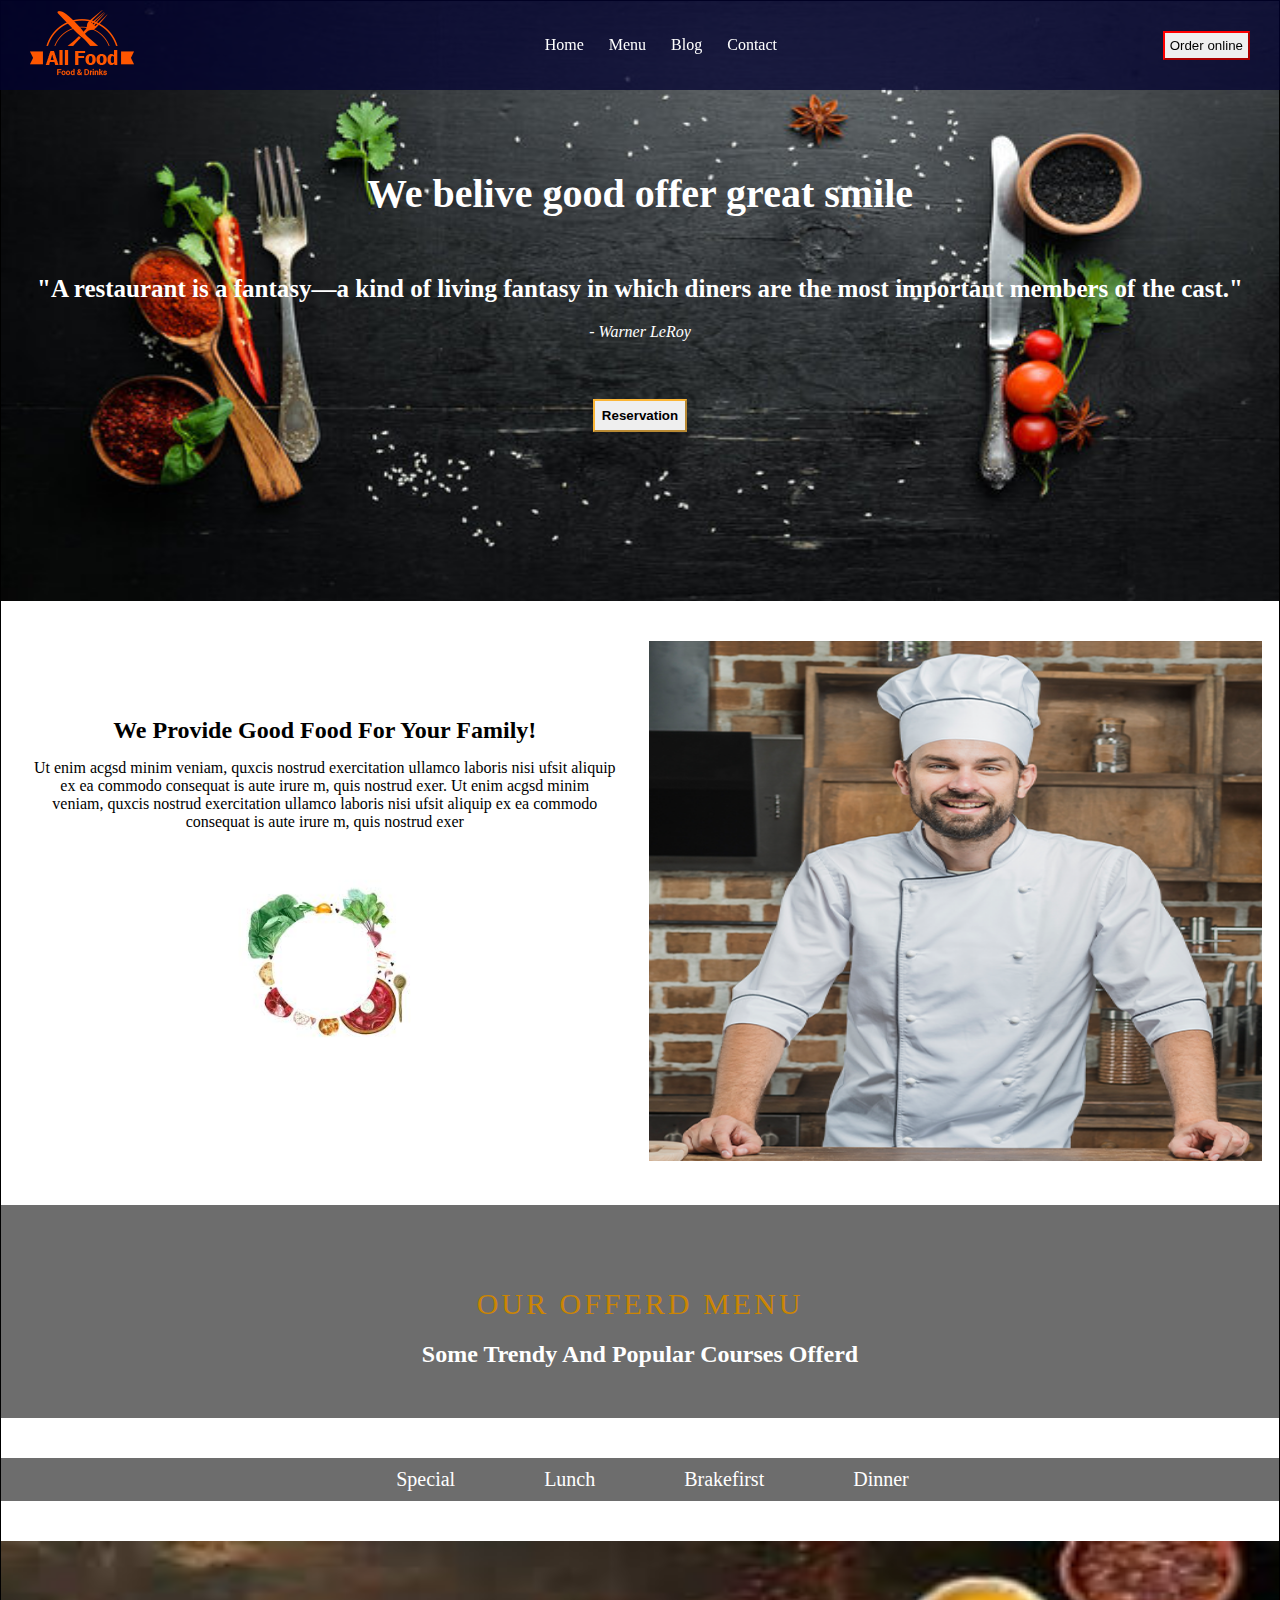
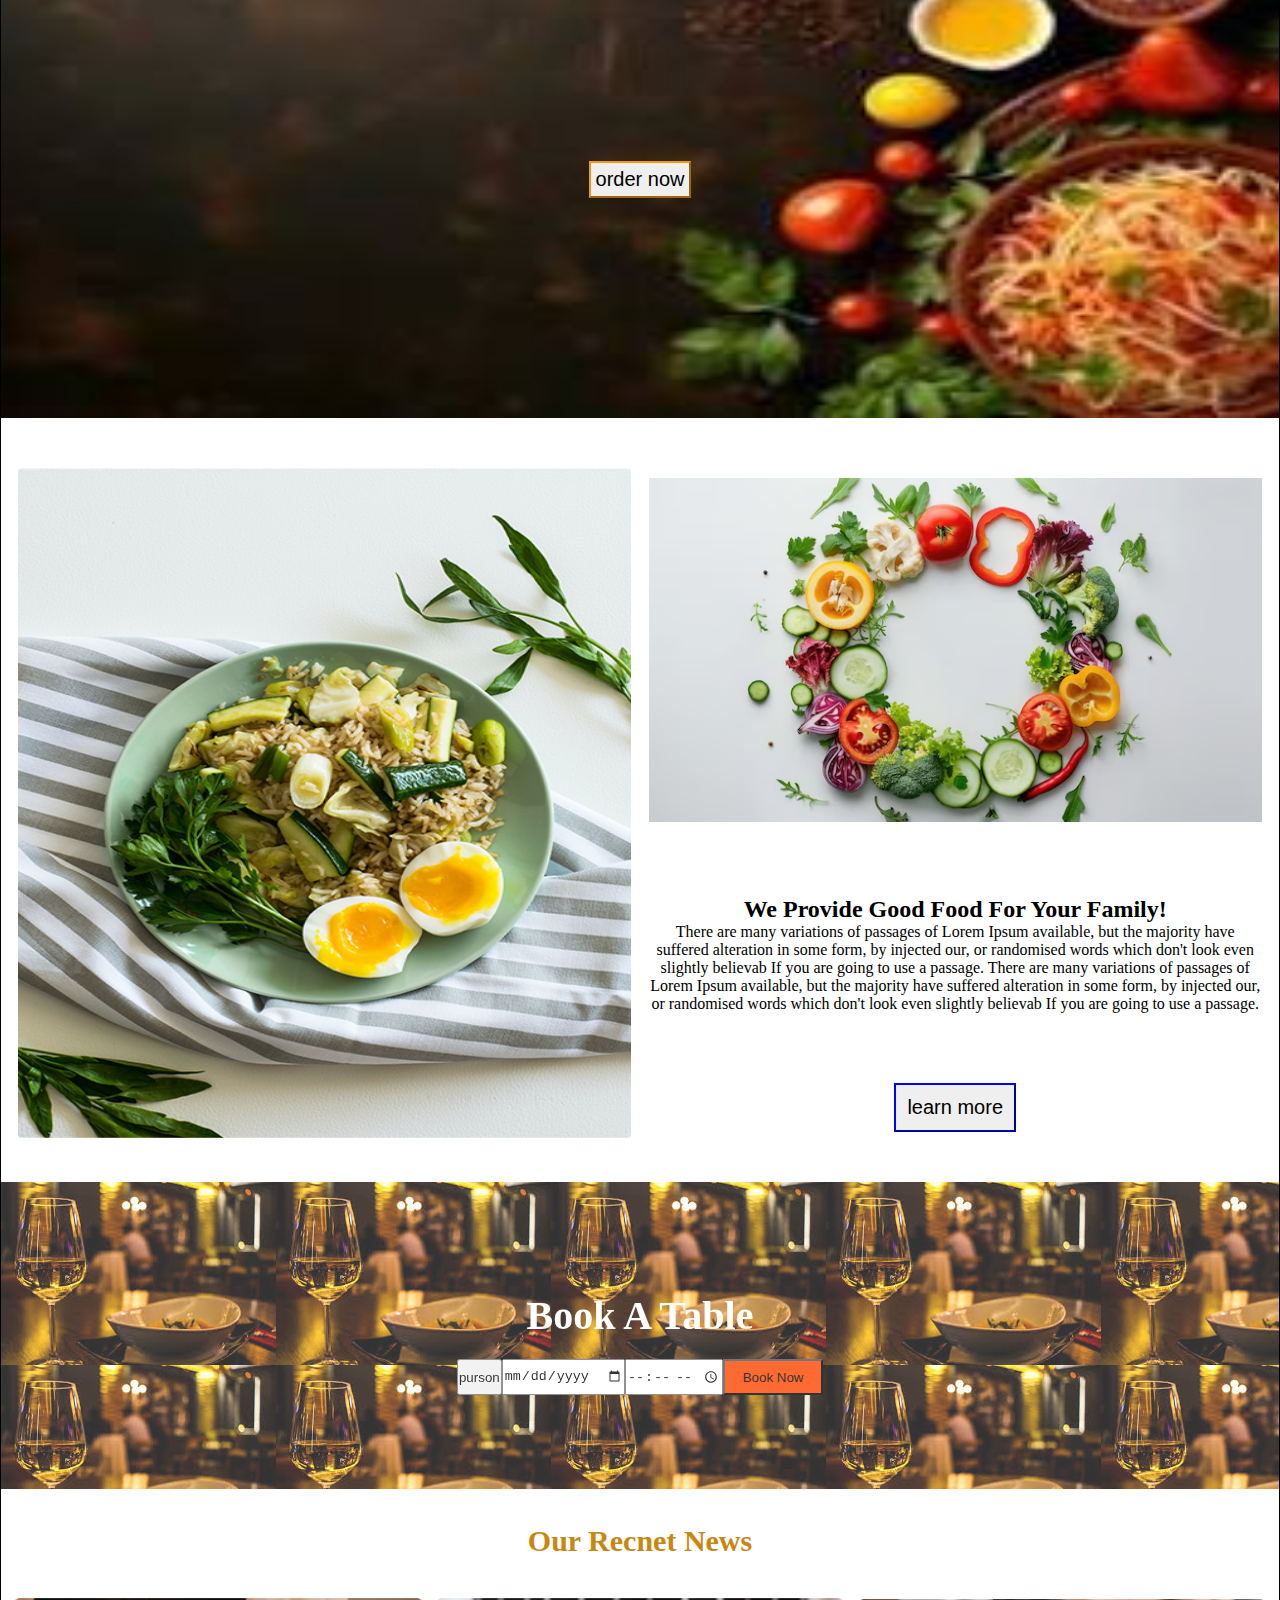
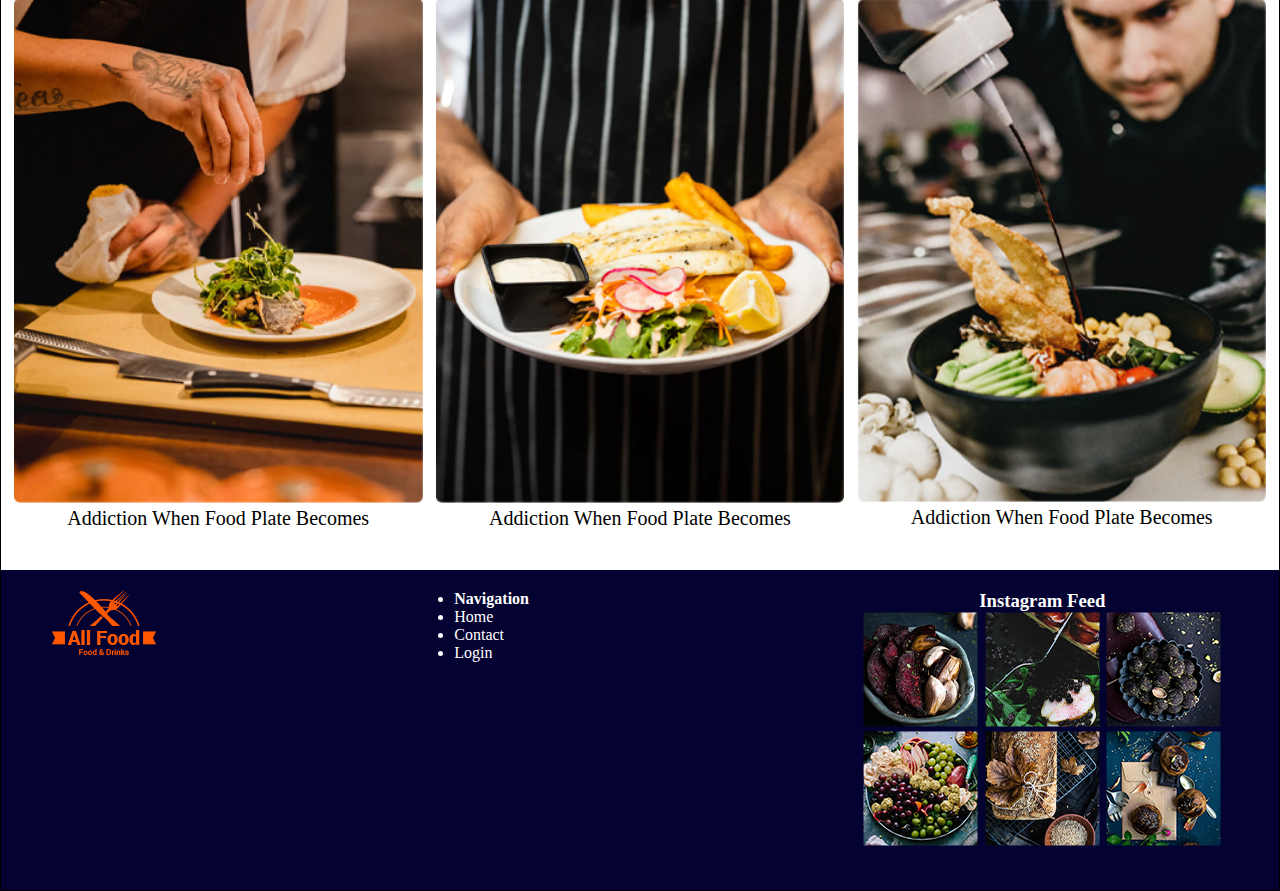
<file: index.html>
<!DOCTYPE html>
<html lang="en">

<head>
    <meta charset="UTF-8">
    <meta name="viewport" content="width=device-width, initial-scale=1.0">
    <link rel="stylesheet" href="style.css">
    <link rel="stylesheet" href="https://cdnjs.cloudflare.com/ajax/libs/font-awesome/6.7.2/css/all.min.css">
    <link rel="icon" href="logo.png">
    <title>Restaurant</title>
</head>

<body>
    <section id="container">
        <header>
            <section class="header">
                <div>
                    <img src="logo.png">
                </div>
                <div id="navbar">
                    <nav>
                        <ul type="none" id="menu">
                            <li><a href="index.html">Home</a></li>
                            <li><a href="menu.html">Menu</a></li>
                            <li><a href="blog.html">Blog</a></li>
                            <li><a href="contact.html">Contact</a></li>
                        </ul>
                    </nav>
                </div>
                <div id="navbar_icon">
                    <i class="fas fa-bars"></i>
                </div>
                <div>
                    <button class="button-order">Order online</button>
                </div>
                </div>
            </section>
        </header>
        <main>
            <section id="sec1">
                <h1 class="p"> We belive good offer great smile</h1>
                <div>
                    <h3>"A restaurant is a fantasy—a kind of living
                        fantasy
                        in which diners are the most important members of
                        the cast." </h3>
                    <cite> - Warner LeRoy </cite>
                </div>
                <button class="buttonresur">Reservation</button>
            </section>
            <section id="sec2">
                <div class="childsec1">
                    <h2>We Provide Good Food For Your Family!</h2>
                    <p>Ut enim acgsd minim veniam, quxcis nostrud exercitation ullamco laboris nisi ufsit aliquip ex ea
                        commodo consequat is aute irure m, quis nostrud exer.
                        Ut enim acgsd minim veniam, quxcis nostrud exercitation ullamco laboris nisi ufsit aliquip ex ea
                        commodo consequat is aute irure m, quis nostrud exer
                    </p>
                    <img src="images.jpeg" id="img1">
                </div>
                <div class="childsec1_1">
                    <img src="about.png">
                </div>
            </section>
            <section id="sec3">
                <div class="childsec2">
                    <p class="mytitle">Our Offerd Menu</p>
                    <h2>Some Trendy And Popular Courses Offerd</h2>
                </div>
                <div id="sec3a">
                    <nav>
                        <a href="#">Special</a>
                        <a href="#">Lunch</a>
                        <a href="#">Brakefirst</a>
                        <a href="#">Dinner</a>
                    </nav>
                </div>
            </section>
            <section id="sec4">

                <button class="but">order now</button>

            </section>
            <section id="sec5">
                <div class="childsec3_1">
                    <img src="about2.png">
                </div>
                <div class="childsec3">
                    <img src="sec5img.avif" id="sec5_1">
                    <h2>We Provide Good Food For Your Family!</h2>
                    <p>There are many variations of passages of Lorem Ipsum available, but the majority have suffered
                        alteration in some form,
                        by injected our, or randomised words which don't look even slightly believab If you are going to
                        use a passage.
                        There are many variations of passages of Lorem Ipsum available, but the majority have suffered
                        alteration in some form,
                        by injected our, or randomised words which don't look even slightly believab If you are going to
                        use a passage.</p>
                    <button>learn more</button>
                </div>
            </section>
            <section class="sec6">
                <h2>Book A Table</h2>
                <div class="childsec4">
                    <form>
                        <div class="childsec4">
                            <input type="button" value="purson">
                            <br>
                            <br>
                            <input type="date" value="dare">
                            <br>
                            <br>
                            <input type="time" value="time">
                            <br>
                            <br>
                            <button>Book Now</button>
                        </div>
                    </form>
                </div>
            </section>
            <h2 id="text2">Our Recnet News</h2>
            <section id="img2"> <!-----sec7-------->
                <div>
                    <img src="sec7_1.png">
                    <p> Addiction When Food Plate Becomes</p>
                </div>
                <div>
                    <img src="sec7_2.png">
                    <p> Addiction When Food Plate Becomes</p>
                </div>
                <div>
                    <img src="sec7_3.png">
                    <p> Addiction When Food Plate Becomes</p>
                </div>
            </section>
        </main> <!--main section close-->
        <footer>
            <div class="footer1">
                <img src="logo.png" id="logoimage1">
            </div>
            <div class="footer1">
                <ul>
                    <li>
                        <h4>Navigation</h4>
                    </li>
                    <li><a href="index.html">Home</a> </li>
                    <li><a href="Contact.html">Contact</a></li>
                    <li><a href="#">Login</a> </li>
                </ul>
            </div>
            <div class="footer1">
                <div id="un">
                    <h3 id="text">Instagram Feed</h3>
                </div>
                <div id="footerimg">
                    <div class="img3">
                        <img src="footer1.png">
                    </div>
                    <div class="img3">
                        <img src="footer2.png">
                    </div>
                    <div class="img3">
                        <img src="footer3.png">
                    </div>
                    <div class="img3">
                        <img src="footer4.png">
                    </div>
                    <div class="img3">
                        <img src="footer5.png">
                    </div>
                    <div class="img3">
                        <img src="footer6.png">
                    </div>
                </div>
        </footer>
    </section>
</body>

</html>
</file>
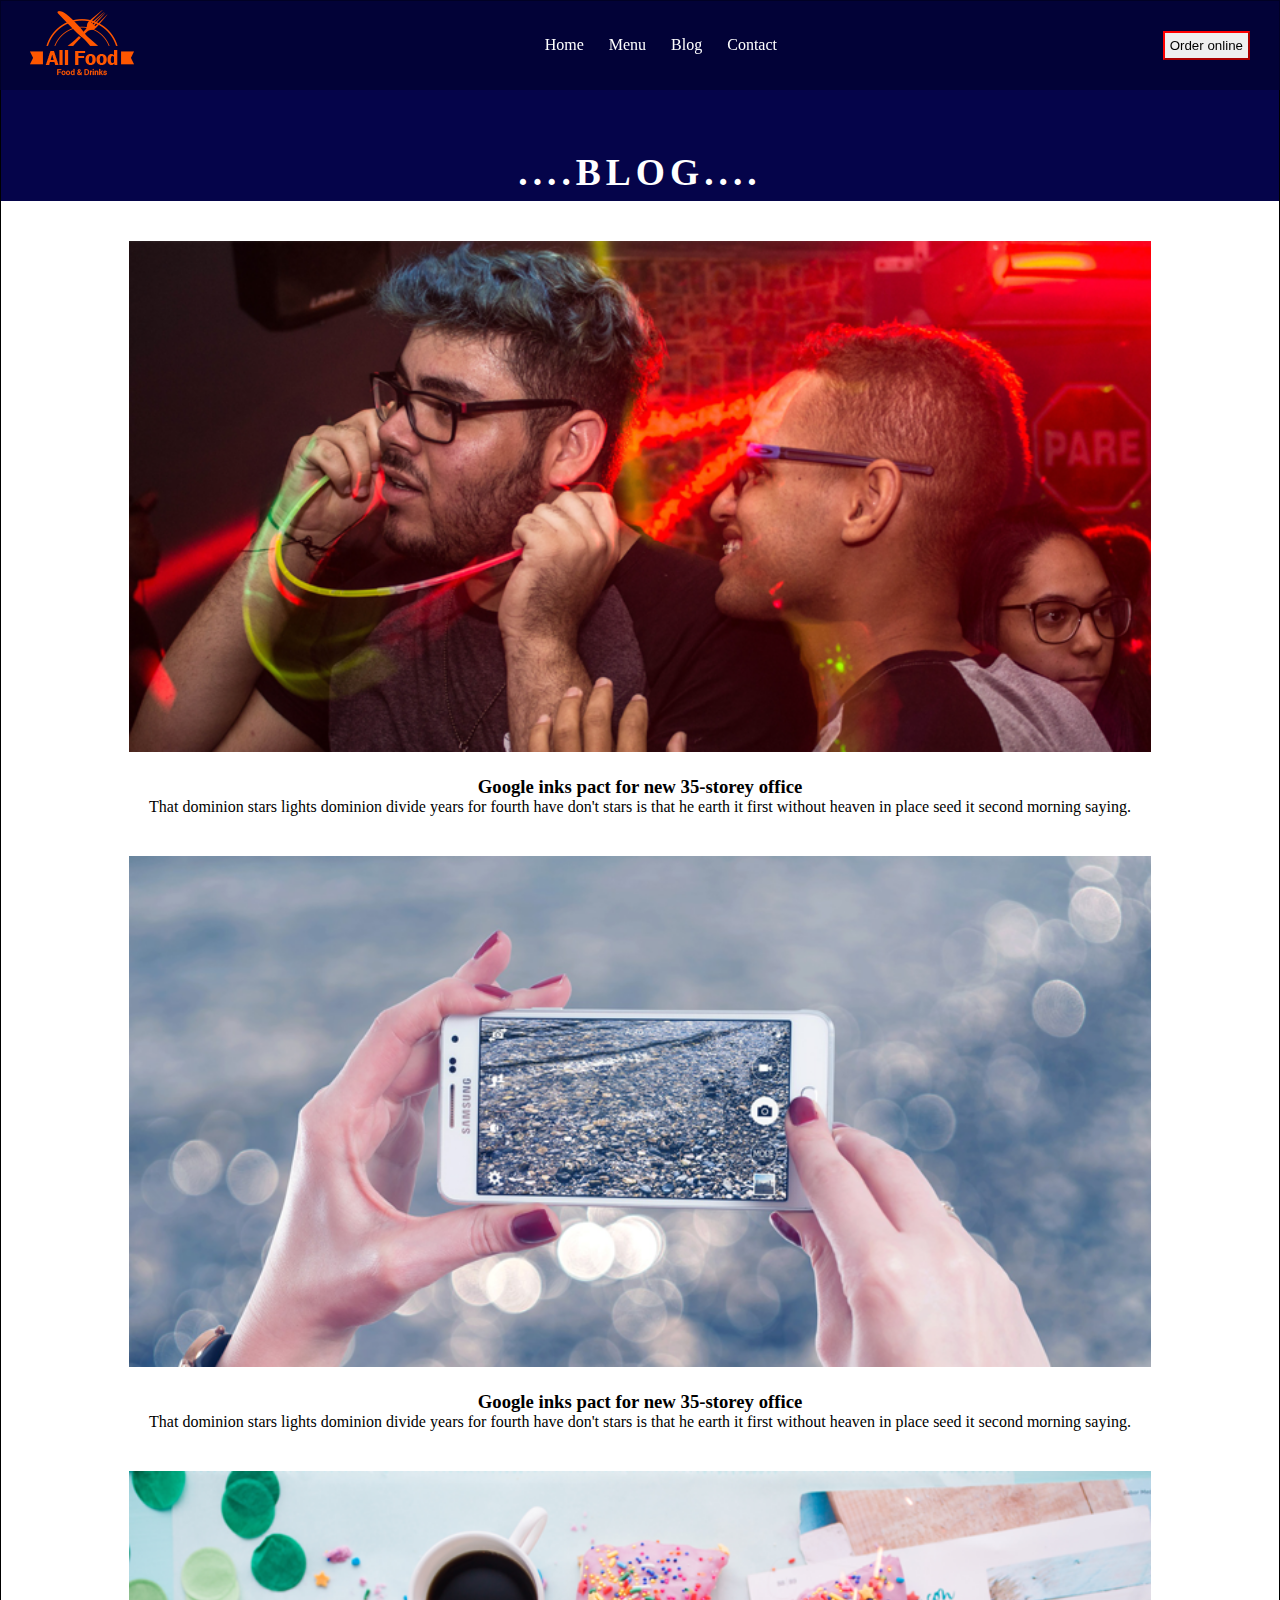
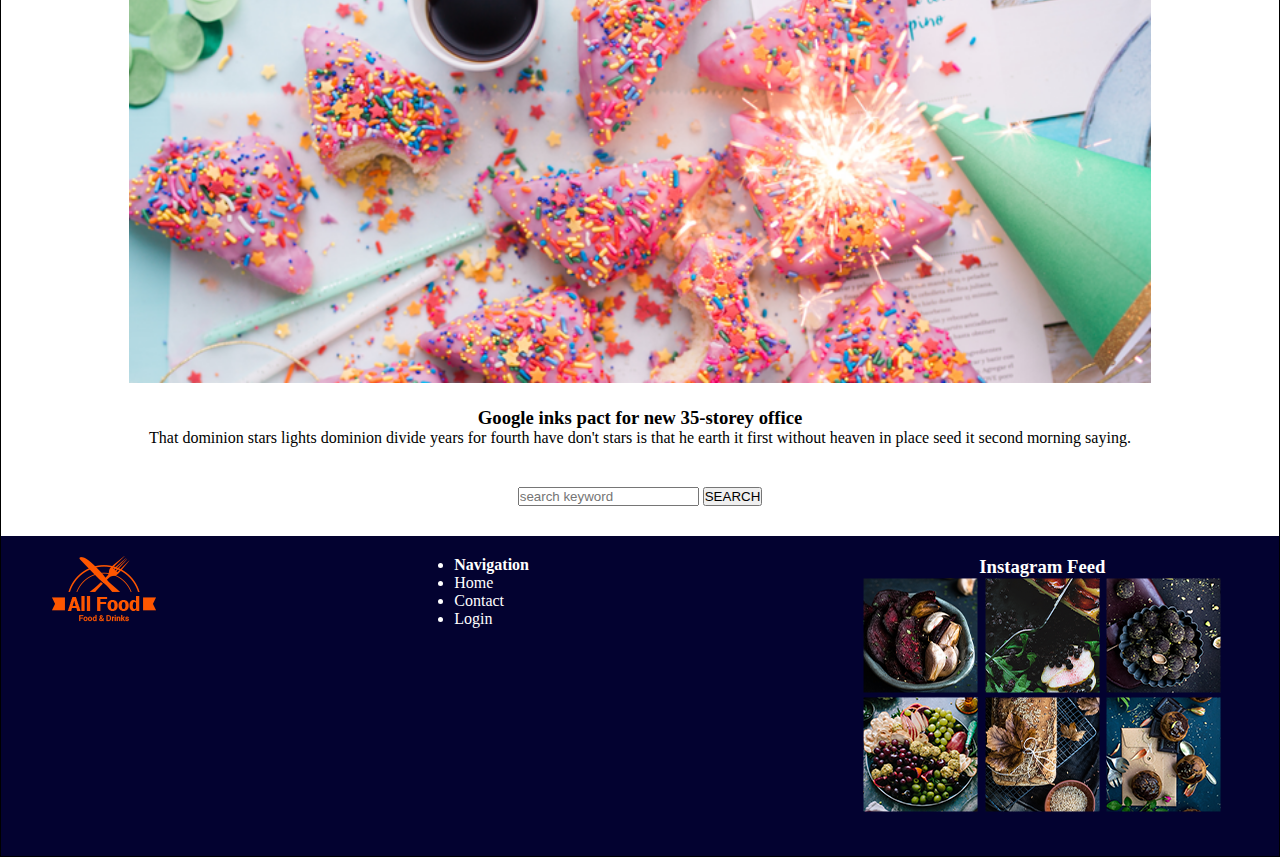
<file: blog.html>
<!DOCTYPE html>
<html lang="en">
<head>
    <meta charset="UTF-8">
    <meta name="viewport" content="width=device-width, initial-scale=1.0">
    <link rel="stylesheet" href="https://cdnjs.cloudflare.com/ajax/libs/font-awesome/6.7.2/css/all.min.css">
     <link rel="stylesheet" href="https://cdnjs.cloudflare.com/ajax/libs/font-awesome/6.7.2/css/all.min.css" >
     <link rel="stylesheet" href="style.css">
    <link rel="icon"href="logo.png">
    <title>Blog</title>
    <style>

/* main */
.blogsec1{
    text-align: center;
    align-items: center;
}
.blogsec1 h3{
    margin-top: 20px;
}
.blogsec1 img{
    width:80%;
}
.blogsec1 p{
    margin-bottom: 40px;
}
.about{
    /* padding: 50px 40px; */
    height: 200px;
    width: 100%;
    background-color: rgb(5, 4, 74);
    color: white;
    font-size: 25px;
    letter-spacing: 5px;
    margin-bottom: 40px;    
}
.about h2{
    bottom: 0px;
    text-align: center;
    padding:150px 0px ;
}


/* footer */
 </style>

<!-- end sy\tyle section -->


</head>
<body>
     <section id="container">
    <header>
            <section class="header">
                <div>
                    <img src="logo.png">
                </div>
                <div id="navbar">
                    <nav>
                        <ul type="none" id="menu">
                            <li><a href="index.html">Home</a></li>
                            <li><a href="menu.html">Menu</a></li>
                            <li><a href="blog.html">Blog</a></li>
                            <li><a href="contact.html">Contact</a></li>
                        </ul>
                    </nav>
                </div>
                <div id="navbar_icon">
                    <i class="fas fa-bars"></i>
                </div>
                <div>
                    <button class="button-order">Order online</button>
                </div>
                </div>
            </section>
        </header> <!--end header -->
        <main>
<section class="blogsec1">
    <div class="about">
        <h2>....BLOG....</h2>
    </div>
    <div>
        <img src="single_blog_1.png">
        <h3>Google inks pact for new 35-storey office</h3>
        <p>That dominion stars lights dominion divide years for fourth have don't stars is that he earth it first without
             heaven in place seed it second morning saying.</p>
    </div>
    <div>
    <img src="single_blog_2.png">
     <h3>Google inks pact for new 35-storey office</h3>
        <p>That dominion stars lights dominion divide years for fourth have don't stars is that he earth it first without
             heaven in place seed it second morning saying.</p>
    </div>
    <div>
        <img src="single_blog_3.png">
         <h3>Google inks pact for new 35-storey office</h3>
        <p>That dominion stars lights dominion divide years for fourth have don't stars is that he earth it first without
             heaven in place seed it second morning saying.</p>
    </div>
    <div>
        <form action="">
            <input type="text" placeholder="search keyword">
            <button>SEARCH</button>
        </form>
    </div>

</section>
 </main> <!-- end main  -->
    <footer style="margin-top: 30px;">
            <div class="footer1">
                <img src="logo.png" id="logoimage1">
            </div>
            <div class="footer1">
                <ul>
                    <li>
                        <h4>Navigation</h4>
                    </li>
                    <li><a href="index.html">Home</a> </li>
                    <li><a href="Contact.html">Contact</a></li>
                    <li><a href="login">Login</a> </li>
                </ul>
            </div>
            <div class="footer1">
                <div id="un">
                    <h3 id="text">Instagram Feed</h3>
                </div>
                <div id="footerimg">
                    <div class="img3">
                        <img src="footer1.png">
                    </div>
                    <div class="img3">
                        <img src="footer2.png">
                    </div>
                    <div class="img3">
                        <img src="footer3.png">
                    </div>
                    <div class="img3">
                        <img src="footer4.png">
                    </div>
                    <div class="img3">
                        <img src="footer5.png">
                    </div>
                    <div class="img3">
                        <img src="footer6.png">
                    </div>
                </div>
        </footer> 
 </section><!--container section close-->
</body>
</html>
</file>
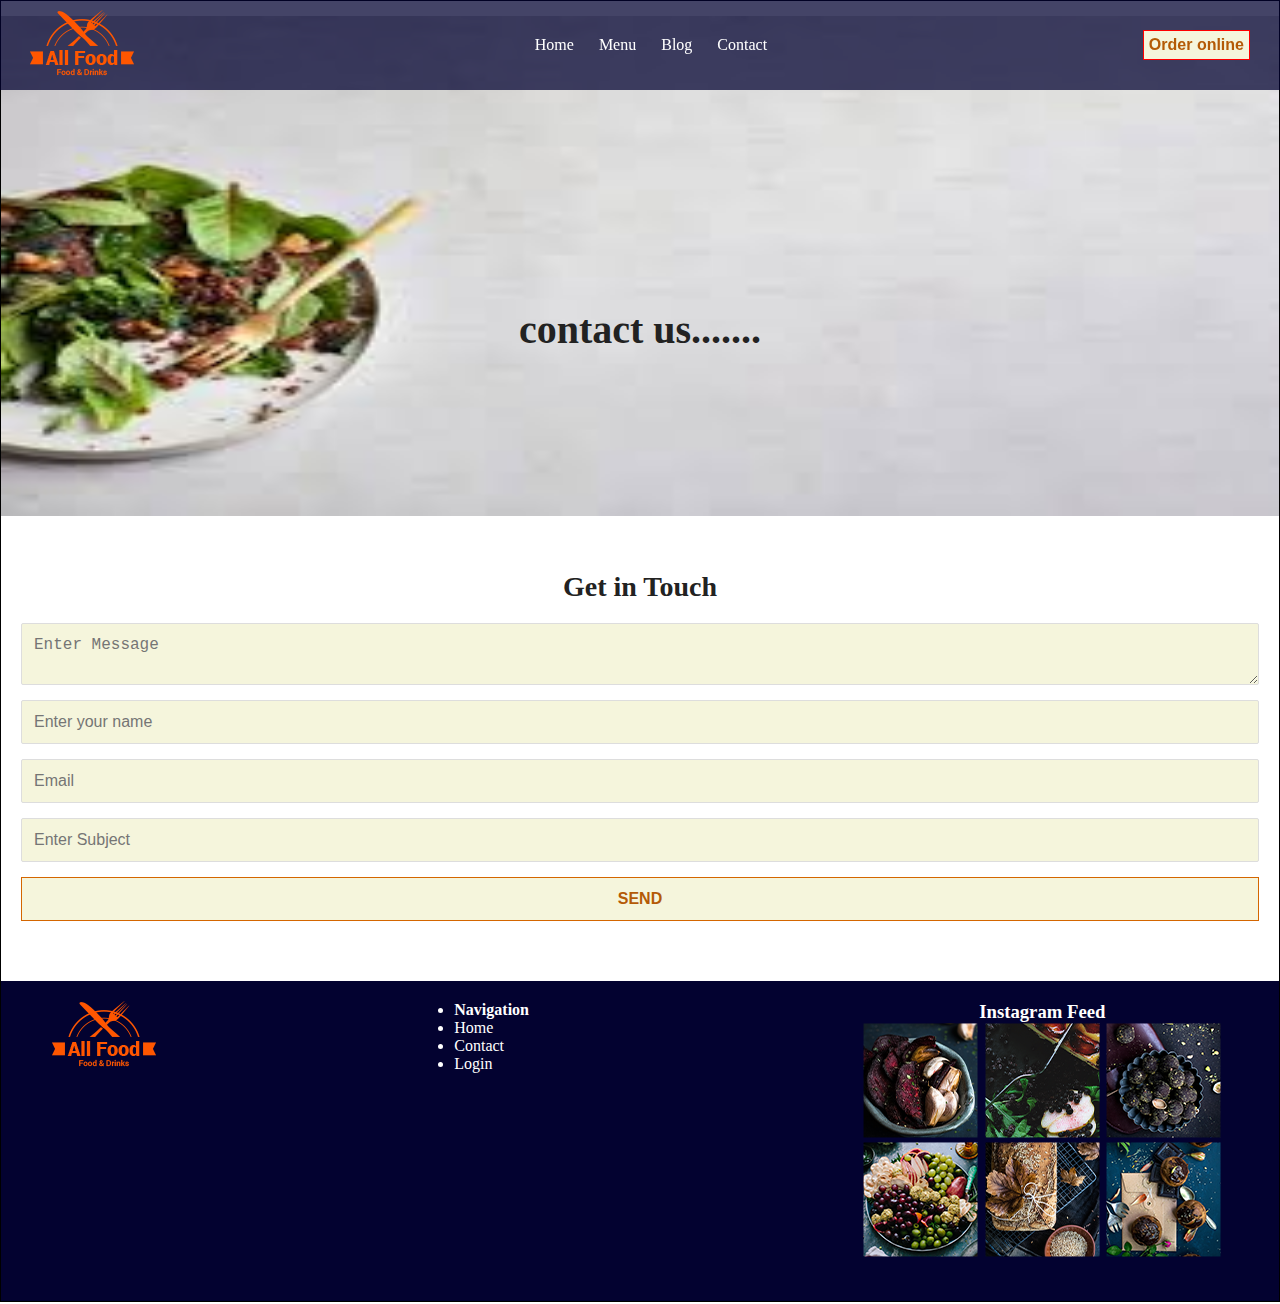
<file: Contact.html>
<!DOCTYPE html>
<html lang="en">
<head>
    <meta charset="UTF-8">
    <meta name="viewport" content="width=device-width, initial-scale=1.0">
     <link rel="stylesheet" href="style.css">
    <title>Contact</title>
    <style>

/* <!--main--> */
.sec1{
    background-image:url(contactsec1.jpg);
    background-size: 100% 100%;
    padding: 110px;
    margin-bottom: 5px;
    margin-top: 15px;
    height: 500px;
     text-align: center;
}
.sec1 h2{
    bottom: 0px;
    text-align: center;
    padding:150px 0px ;
     font-size: 40px;
}
.contact-form {
    width: 100%;
    padding: 20px;
}

h2 {
    font-size: 28px;
    font-weight: bold;
    margin-bottom: 20px;
    color: #222;
    text-align: center;
    margin-top: 30px;
}

form {
    display: flex;
    flex-direction: column;
}

textarea,input {
    margin-bottom: 15px;
    padding: 12px;
    font-size: 16px;
    border: 1px solid #ddd;
    border-radius: 2px;
    resize: vertical;
    background-color:beige;
}

button {
    padding: 12px;
    font-size: 16px;
    font-weight: bold;
    border: 1px solid #d46600;
    background-color:beige;
    color: #b45a06;
    cursor: pointer;
    transition: 0.3s;
}

button:hover {
    background-color: #d46600;
    color: #200101;
}

</style>
<!--end style section-->

</head>
<body>
    <section id="container">
     <header>
        <section class="header">
            <div>
            <img src="logo.png">
            </div>
            <div id="navbar">
                <nav>
                    <ul type="none"id="menu">
                    <li><a href="index.html">Home</a></li>
                    <li><a href="menu.html">Menu</a></li>
                    <li><a href="blog.html">Blog</a></li>
                    <li><a href="contact.html">Contact</a></li>
                    </ul>
                </nav>
             </div>
                  <div id="navbar_icon">
                     <i class="fas fa-bars"></i>
                  </div>
                <div>
                   <button class="button-order">Order online</button>
                </div>
            </div> 
         </section>
     </header>
<main>
    <section class="sec1">
      <h2>
            contact us.......
    </h2>
    </section>
  
    <div class="contact-form">
        <h2>Get in Touch</h2>
        <form>
            <textarea placeholder="Enter Message"></textarea>
            <input type="text" placeholder="Enter your name" required>
            <input type="email" placeholder="Email" required>
            <input type="text" placeholder="Enter Subject">
            <button type="submit">SEND</button>
        </form>
    </div>
</main>
     <footer>
        <div class="footer1">
             <img src="logo.png" id="logoimage1">
        </div>
        <div class="footer1">
            <ul>
                <li><h4>Navigation</h4></li>
                <li><a href="index.html">Home</a> </li>
                <li><a href="Contact.html">Contact</a></li>
                <li><a href="#">Login</a> </li>
            </ul>
        </div>
        <div class="footer1">
            <div id="un">
            <h3 id="text">Instagram Feed</h3>
            </div>
            <div id="footerimg">
        <div class="img3">
            <img src="footer1.png">
        </div>
        <div class="img3">
            <img src="footer2.png">
        </div>
        <div class="img3">
            <img src="footer3.png">
        </div>
        <div class="img3">
            <img src="footer4.png">
        </div>
        <div class="img3">
            <img src="footer5.png">
        </div>
        <div class="img3">
            <img src="footer6.png">
        </div>
        </div>
    </footer>
    </section>
 </body>
 </html>
</file>
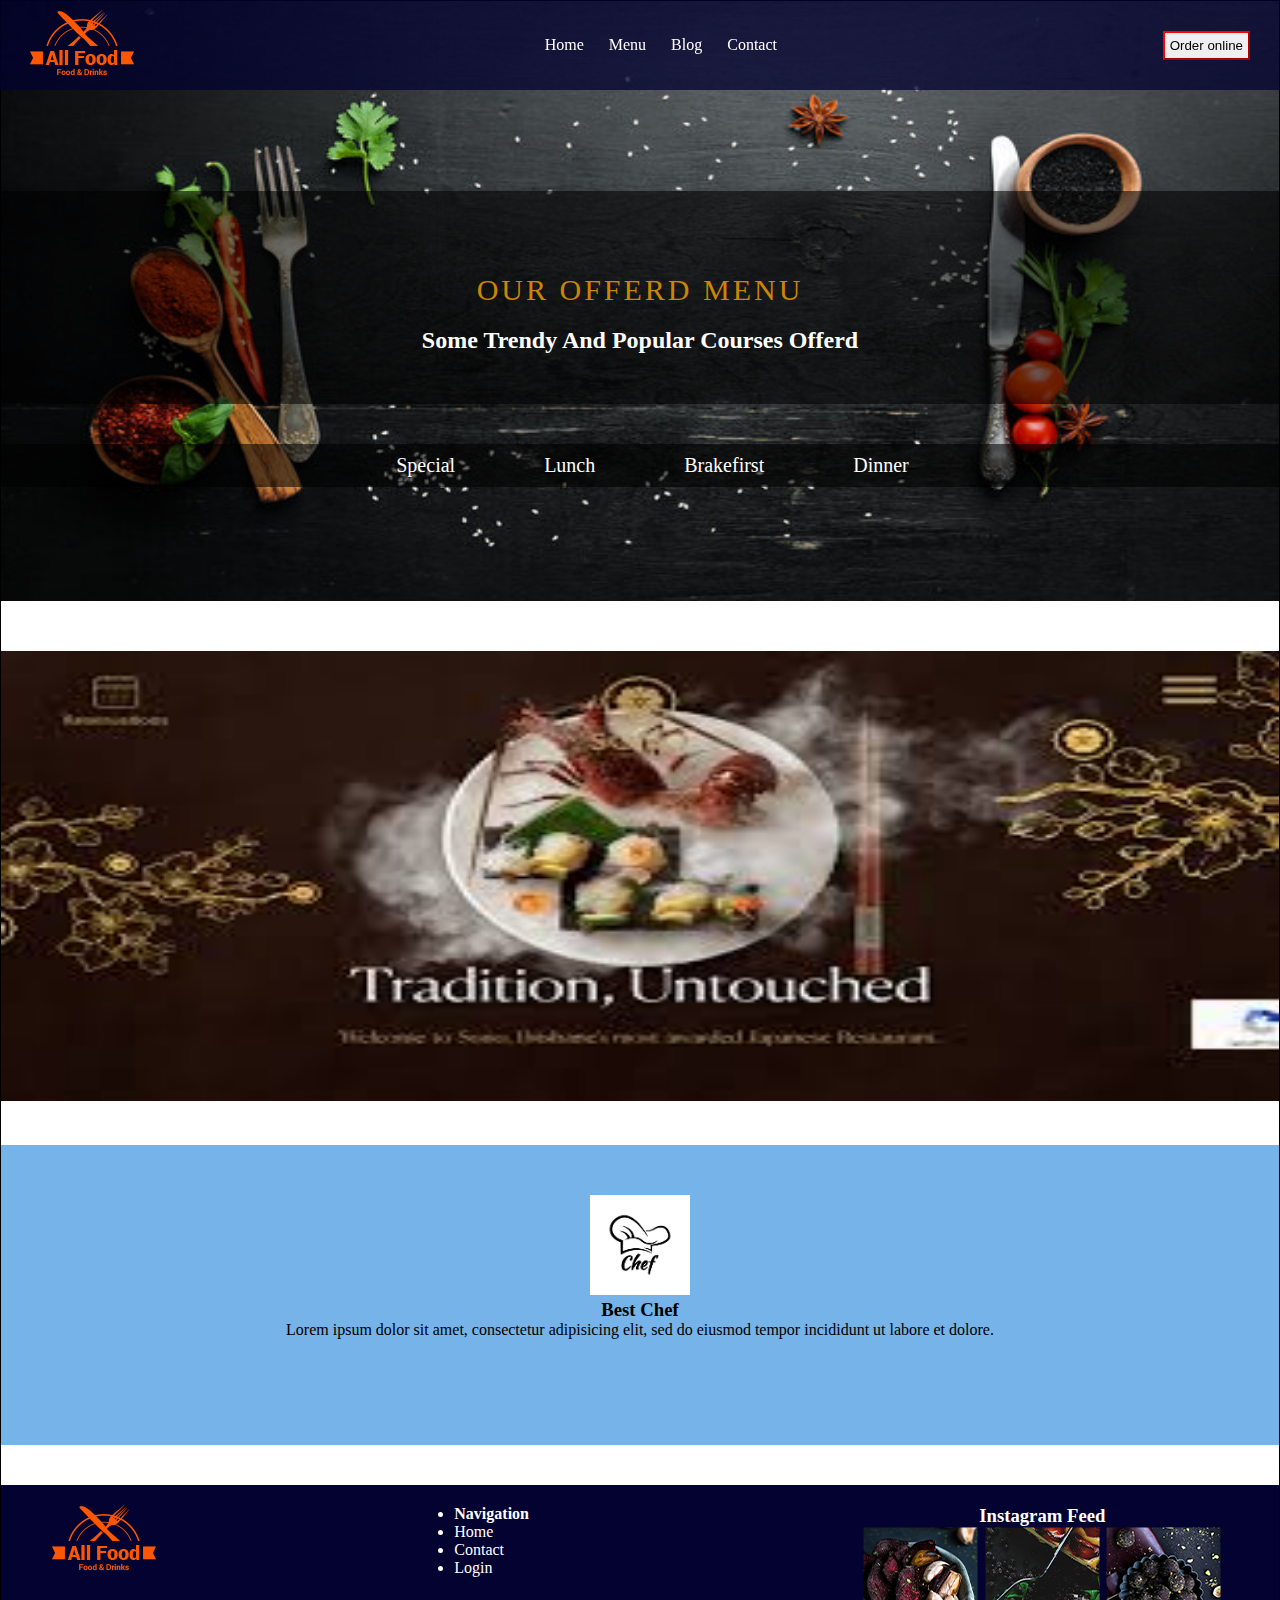
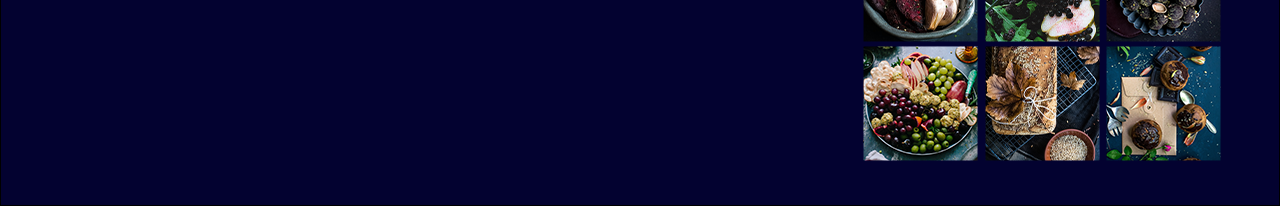
<file: menu.html>
<!DOCTYPE html>
<html lang="en">
<head>
    <meta charset="UTF-8">
    <meta name="viewport" content="width=device-width, initial-scale=1.0">
    <link rel="stylesheet" href="style.css">
     <link rel="stylesheet" href="https://cdnjs.cloudflare.com/ajax/libs/font-awesome/6.7.2/css/all.min.css">
     <link rel="stylesheet" href="https://cdnjs.cloudflare.com/ajax/libs/font-awesome/6.7.2/css/all.min.css" >
    <link rel="icon"href="logo.png">
    <title>menu</title>
    <style>
        /* header */

/* main */
/* section 1 */

#sec1 div {
    width: 100%;
    text-align: center;
    align-items: center;
    color: white;
    background-color: rgba(0, 0, 0, 0.573);
    margin-top: 40px;
}
#sec1a a {
    color: white;
    text-decoration: none;
    justify-content: space-between;
    margin-left: 25px;
    margin-top: 40px;
    padding: 30px;
    font-size: 20px;
}
.childsec2 {
    padding: 50px;
}
#sec1a nav {
    padding: 10px;
}



/* section2 */
.sec2{
    align-items: center;
    text-align: center;
    padding: 50px;
    background-color:rgb(117, 179, 233) ;
    height: 300px;
    margin-top: 40px;
}
.sec2 img{
    height: 100px;
    width: 100px;
}

/* section 3  */
.sec3 img{
    height: 450px;
width: 100%;
margin-top: 30px;
}


/* footer */
  </style>
<!--end style section -->

</head>
<body>
    <section id="container">
     <header>
        <section class="header">
            <div>
            <img src="logo.png">
            </div>
            <div id="navbar">
                <nav>
                    <ul type="none"id="menu">
                    <li><a href="index.html">Home</a></li>
                    <li><a href="menu.html">Menu</a></li>
                    <li><a href="blog.html">Blog</a></li>
                    <li><a href="contact.html">Contact</a></li>
                    </ul>
                </nav>
             </div>
                  <div id="navbar_icon">
                     <i class="fas fa-bars"></i>
                  </div>
                <div>
                   <button class="button-order">Order online</button>
                </div>
            </div> 
            </section>
     </header>
             <main>
<section id="sec1">
                <div class="childsec2">
                    <p class="mytitle">Our Offerd Menu</p>
                    <h2>Some Trendy And Popular Courses Offerd</h2>
                </div>
                <div id="sec1a">
                    <nav>
                        <a href="#">Special</a>
                        <a href="#">Lunch</a>
                        <a href="#">Brakefirst</a>
                        <a href="#">Dinner</a>
                    </nav>
                </div>
            </section>

<section class="sec3">
    <div>
        <img src="menusec3.jpg">
    </div>
</section>

 <section>  <!-- section 2 -->
    <div class="sec2">
        <img src="menu1img.png">
      <!-- <i class="fa-solid fa-bowl-rice"></i> -->
        <h3>Best Chef</h3>
        <p>
            Lorem ipsum dolor sit amet, consectetur adipisicing elit, sed do eiusmod tempor 
            incididunt ut labore et dolore.
        </p>

    </div>
</section>
</main>
     <footer>
        <div class="footer1">
            <img src="logo.png" id="logoimage1">
        </div>
        <div class="footer1">
            <ul>
                <li><h4>Navigation</h4></li>
                <li><a href="index.html">Home</a> </li>
                <li><a href="contact">Contact</a></li>
                <li><a href="#">Login</a> </li>
            </ul>
        </div>
        <div class="footer1">
            <div id="un">
            <h3 id="text">Instagram Feed</h3>
            </div>
            <div id="footerimg">
        <div class="img3">
            <img src="footer1.png">
        </div>
        <div class="img3">
            <img src="footer2.png">
        </div>
        <div class="img3">
            <img src="footer3.png">
        </div>
        <div class="img3">
            <img src="footer4.png">
        </div>
        <div class="img3">
            <img src="footer5.png">
        </div>
        <div class="img3">
            <img src="footer6.png">
        </div>
        </div>
    </footer>
    </section>
</body>
</html>
</file>
<file: style.css>
* {
    box-sizing: border-box;
    margin: 0;
    padding: 0;
}

#container {
    border: 1px solid black;
    width: 100%;
    margin: 1opx 0;
}

#navbar {
    display: none;
}

.header {
    display: flex;
    flex-wrap: wrap;
    justify-content: space-between;
    align-items: center;
    background-color: rgba(1, 1, 49, 0.737);
    color: white !important;
    /* position:sticky; */
    width: 100%;
    position: fixed;
    top: 0;
    left: 0;
    z-index: 1000;
    padding: 10px 30px;

}

#menu {
    display: flex;
    flex-wrap: wrap;
    justify-content: space-between;
    color: white;
}

.button-order {
    padding: 5px;
    border-color: red;
}

.header .button-order:hover {
    background-color: rgba(255, 64, 0, 0.852);
    color: black;
}

#sec1 {
    display: flex;
    flex-wrap: wrap;
    justify-content: center;
    text-align: center;
    align-items: center;
}

.mytitle {
    margin-top: 2rem;
    margin-bottom: 20px;
    text-decoration-thickness: 30px;
    font-size: 30px;
    color: #cb8503;
    text-transform: uppercase;
    letter-spacing: 3px;
    font-weight: 500;
}

@media only screen and (min-width:768px) {
    #navbar_icon {
        display: none;
    }

    #navbar {
        display: flex;
        flex-wrap: wrap;
        justify-content: space-evenly;
    }

    #navbar a {
        color: white;
        text-decoration: none;
        margin-left: 25px;
    }

    .header {
        display: flex;
        flex-wrap: wrap;
        justify-content: space-between;
    }
}

/* mobile section 1 */

#sec1 {
    background-image: url(section.jpg);
    padding: 150px 0px;
    background-size: 100% 100%;
    text-align: center;
    color: white;
    margin-bottom: 20px;
    height: 600px;
}
.p {
    font-size: 40px;
}
#sec1 h3 {
    padding: 20px;
    font-size: 25px;
}
.buttonresur {
    padding: 7px;
    margin-top: 20px;
    border-color: #ffa500c7;
    font-weight: 700;
}
.buttonresur:hover {
    background-color: #ffa500c7;
}
.childsec1 p {
    padding: 15px;
}
.childsec1_1 img{
    height: 520px;
}

@media only screen and (min-width:1024px) {
    #sec1 {
        display: flex;
    }
}

/* mobile section 2 */

#sec2 div {
    width: 100%;
    text-align: center;
    align-items: center;
}
#sec2 div img {
    width: 100%;
    margin-top: 20px;
}

@media only screen and (min-width:768px) {
    #sec2 {
        display: flex;
        flex-wrap: wrap;
        justify-content: space-evenly;
        align-items: center;
        /* margin-top: 20px; */
    }

    #sec2 div {
        width: 48%;
        align-items: center;
    }

    #sec2 #img1 {
        width: 200px;
    }
}

/* mobile section 3*/

#sec3 div {
    width: 100%;
    text-align: center;
    align-items: center;
    color: white;
    background-color: rgba(0, 0, 0, 0.573);
    margin-top: 40px;
}
#sec3a a {
    color: white;
    text-decoration: none;
    justify-content: space-between;
    margin-left: 25px;
    margin-top: 10px;
    padding: 30px;
    font-size: 20px;
}
.childsec2 {
    padding: 50px;
}
#sec3a nav {
    padding: 10px;
}


/* mobile section 4*/
#sec4 {

    margin-top: 40px;
    background-image: url(sec4bg.jpg);
    padding: 220px 0px;
    background-size: 100% 100%;
    text-align: center;
}

#sec4 button:hover {
    background-color: rgba(177, 184, 79, 0.929);
    color: black;
}

.but {
    padding: 5px;
    font-size: 20px;
    border-color: rgb(245, 152, 14);
}

/* mobile section 5 */

#sec5 div {
    margin-top: 40px;
    width: 100%;
    text-align: center;
    align-items: center;
}

#sec5 div img {
    width: 100%;
}

#sec5 button {
    padding: 11px;
    border-color: blue;
    font-size: 20px;
}

#sec5 button:hover {
    background-color: rgb(107, 11, 223);
    color: black;
}

.childsec3 {
    align-items: center;
}

#sec5_1 {
    margin-bottom: 70px;
}

#sec5 button {
    margin-top: 70px;
}
.childsec3_1 img{
    height: 670px;
}

@media only screen and (min-width:768px) {
    #sec5 {
        display: flex;
        flex-wrap: wrap;
        justify-content: space-evenly;
        align-items: center;
        margin-top: 10px;
    }

    #sec5 div {
        width: 48%;
        align-items: center;
    }
}

/* mobile section 6*/

.sec6 {
    margin-top: 40px;
    text-align: center;
    background-image: url(sec6img.jpg);
    padding: 110px;
    margin-bottom: 5px;
    opacity: 80%;

}

.sec6 h2 {
    font-size: 40px;
}

.childsec4 {
    justify-content: space-between;
    margin-top: 10px;
}

.sec6 h2 {
    color: white;
}

.sec6 button {
    background-color: orangered;
    width: 100px;
}

.sec6 button:hover {
    transition-duration: 2s;
    /* color chang slow */
    transition-timing-function: linear;
    background-color: yellow;
}

.sec6 div {
    block-size: 30px;
    width: 100%;
}

@media only screen and (min-width:768px) {
    .sec6 h2 {
        width: 100%;
        text-align: center;
    }

    .childsec4 {
        display: flex;
        flex-wrap: wrap;
        justify-content: center;
    }
}

/* mobile section 6*/
#text2 {
    text-align: center;
    /* display: flex; */
}

/* section 7 */

#img2 div {
    width: 100%;
    align-items: center;
    text-align: center;
}
#img2 img {
    width: 100%;
}
#img2 p{
    font-size: 20px;
}

@media only screen and (min-width:768px) {
    #img2 {
        display: flex;
        flex-wrap: wrap;
        justify-content: space-evenly;
        align-items: center;
        margin-top: 10px;
    }

    #img2 div {
        width: 48%;
        align-items: center;
    }
}

@media only screen and (min-width:1024px) {
    #img2 div {
        width: 32%;
        align-items: center;
    }
}

#text2 {
    color: #c88711;
    font-size: 30px;
    padding: 30px;

}

/* footer */

footer {
    display: flex;
    flex-wrap: wrap;
    justify-content: space-evenly;
    margin-top: 40px;
    background-color: rgb(3, 2, 48);
    color: white;
    padding: 20px;
}

.footer1 a {
    color: white;
    text-decoration: none;
}

.footer1 h3 {
    margin-top: 20px;
}

@media only screen and (min-width:768px) {
    #un {
        width: 100%;
        text-align: center;
    }

    .footer1 h3 {
        margin-top: 0px;
    }

    #footerimg {
        display: flex;
        flex-wrap: wrap;
        justify-content: space-evenly;
        margin-bottom: 20px;

    }

    .footer1 {
        width: 30%;
    }

    #footerimg img {
        width: 100%;
    }
}
</file>
